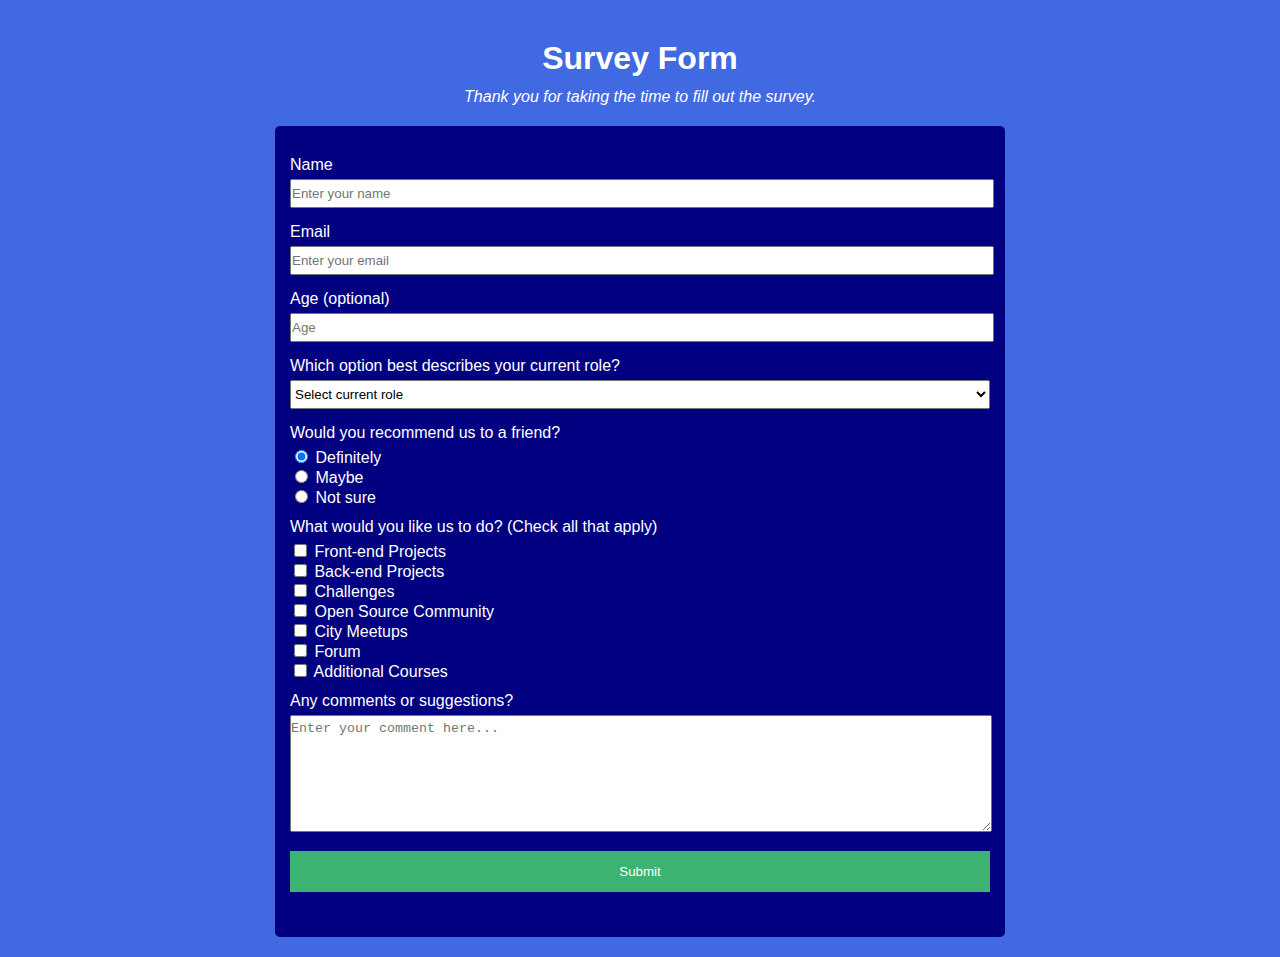
<file: surveyForm/index.html>
<!DOCTYPE html>
<html lang="en">
  <head>
    <meta charset="utf-8" />
    <meta name="viewport" content="width=device-width" />
    <link rel="stylesheet" href="styles.css" />
    <title>Survey Form</title>
  </head>
  <body>
    <h1 id="title">Survey Form</h1>
    <p id="description">Thank you for taking the time to fill out the survey.</p>
    <form id="survey-form">
      <label id="name-label" class="individual-label">Name</label>
      <input id="name" type="text" class="parent-width" placeholder="Enter your name" required>
      <label id="email-label" class="individual-label">Email</label>
      <input id="email" type="email" class="parent-width" placeholder="Enter your email" required>
      <label id="number-label" class="individual-label">Age (optional)</label>
      <input id="number" type="number" class="parent-width" min="13" max="120" placeholder="Age">
      <label class="individual-label">Which option best describes your current role?</label>
      <select id="dropdown" class="parent-width">
        <option value="">Select current role</option>
        <option value="student">Student</option>
        <option value="full-time-job">Full-time job</option>
        <option value="prefer-not-to-say">Prefer not to say</option>
        <option value="other">Other</option>
      </select>
      <label class="individual-label">Would you recommend us to a friend?</label>
      <label><input type="radio" name="recommendation" value="definitely" checked> Definitely</label>
      <label><input type="radio" name="recommendation" value="maybe"> Maybe</label>
      <label><input type="radio" name="recommendation" value="not-sure"> Not sure</label>
      <label class="individual-label">What would you like us to do? (Check all that apply)</label>
      <label><input type="checkbox" value="front-end-projects"> Front-end Projects</label>
      <label><input type="checkbox" value="back-end-projects"> Back-end Projects</label>
      <label><input type="checkbox" value="challenges"> Challenges</label>
      <label><input type="checkbox" value="open-source-community"> Open Source Community</label>
      <label><input type="checkbox" value="city-meetups"> City Meetups</label>
      <label><input type="checkbox" value="forum"> Forum</label>
      <label><input type="checkbox" value="additional-courses"> Additional Courses</label>
      <label class="individual-label">Any comments or suggestions?</label>
      <textarea class="parent-width" rows="7" cols="21" placeholder="Enter your comment here..."></textarea>
      <input id="submit" type="submit" class="parent-width" value="Submit">
    </form>
  </body>
</html>
</file>
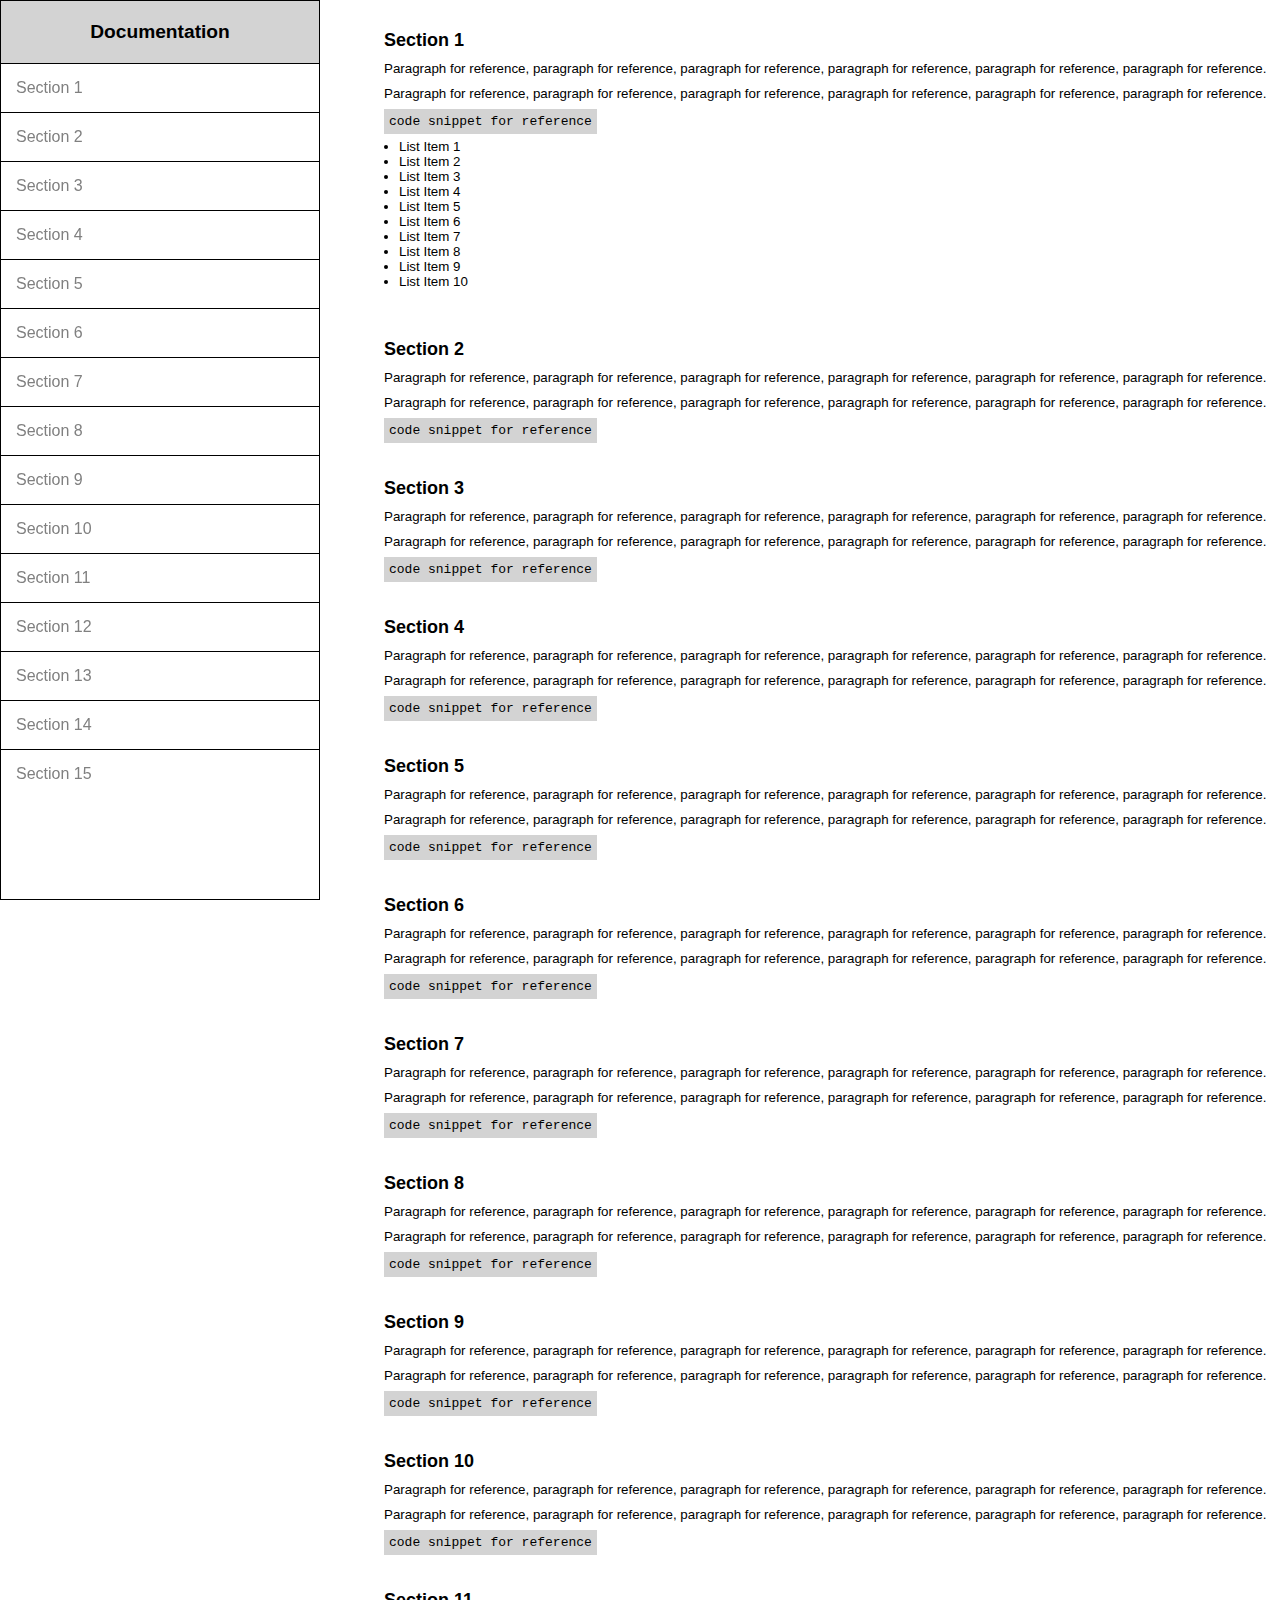
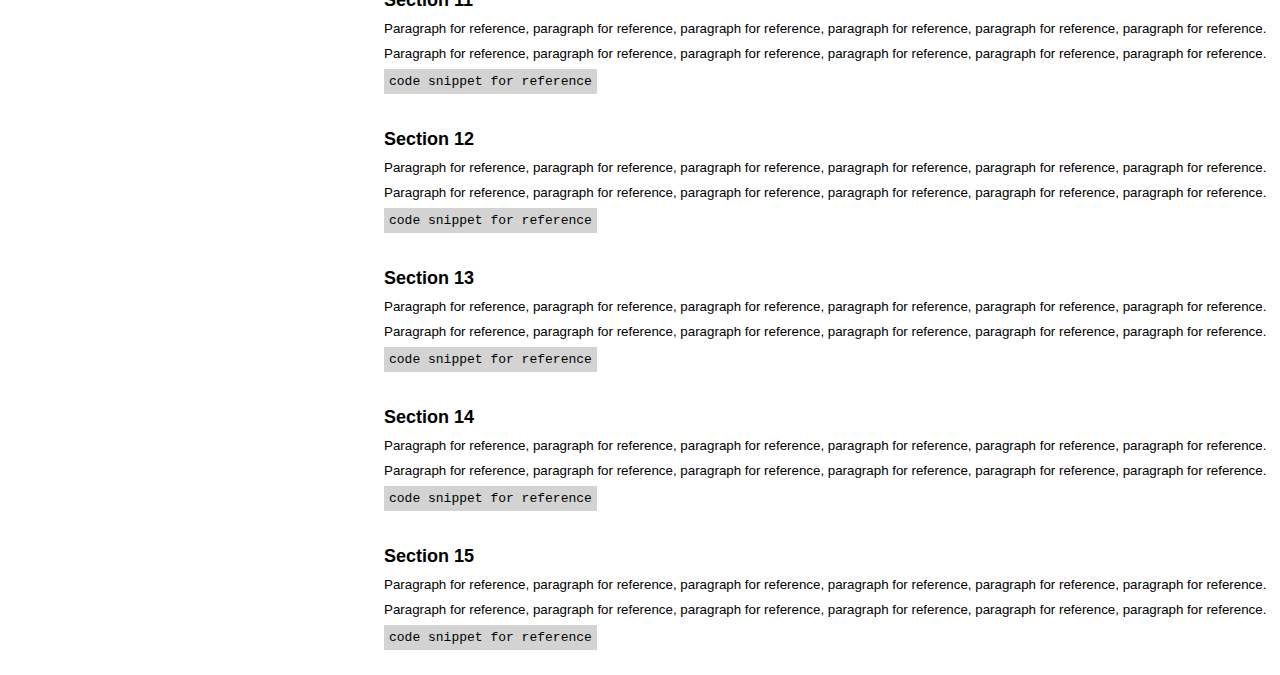
<file: technicalDocumentationPage/index.html>
<!doctype html>
<html lang="en">
  <head>
    <meta charset="utf-8" />
    <meta name="viewport" content="width=device-width, initial-scale=1.0" />
    <link rel="stylesheet" href="styles.css" />
  </head>
  <body>
    <nav id="navbar">
      <header>Documentation</header>
      <ul>
        <li><a href="#Section_1" class="nav-link">Section 1</a></li>
        <li><a href="#Section_2" class="nav-link">Section 2</a></li>
        <li><a href="#Section_3" class="nav-link">Section 3</a></li>
        <li><a href="#Section_4" class="nav-link">Section 4</a></li>
        <li><a href="#Section_5" class="nav-link">Section 5</a></li>
        <li><a href="#Section_6" class="nav-link">Section 6</a></li>
        <li><a href="#Section_7" class="nav-link">Section 7</a></li>
        <li><a href="#Section_8" class="nav-link">Section 8</a></li>
        <li><a href="#Section_9" class="nav-link">Section 9</a></li>
        <li><a href="#Section_10" class="nav-link">Section 10</a></li>
        <li><a href="#Section_11" class="nav-link">Section 11</a></li>
        <li><a href="#Section_12" class="nav-link">Section 12</a></li>
        <li><a href="#Section_13" class="nav-link">Section 13</a></li>
        <li><a href="#Section_14" class="nav-link">Section 14</a></li>
        <li><a href="#Section_15" class="nav-link">Section 15</a></li>
      </ul>
   </nav>
   <main id="main-doc">
      <section id="Section_1" class="main-section">
        <header>Section 1</header>
        <p>Paragraph for reference, paragraph for reference, paragraph for reference, paragraph for reference, paragraph for reference, paragraph for reference.</p>
        <p>Paragraph for reference, paragraph for reference, paragraph for reference, paragraph for reference, paragraph for reference, paragraph for reference.</p>
        <code>code snippet for reference</code>
        <ul>
          <li>List Item 1</li>
          <li>List Item 2</li>
          <li>List Item 3</li>
          <li>List Item 4</li>
          <li>List Item 5</li>
          <li>List Item 6</li>
          <li>List Item 7</li>
          <li>List Item 8</li>
          <li>List Item 9</li>
          <li>List Item 10</li>
        </ul>
      </section>
      <section id="Section_2" class="main-section">
        <header>Section 2</header>
        <p>Paragraph for reference, paragraph for reference, paragraph for reference, paragraph for reference, paragraph for reference, paragraph for reference.</p>
        <p>Paragraph for reference, paragraph for reference, paragraph for reference, paragraph for reference, paragraph for reference, paragraph for reference.</p>
        <code>code snippet for reference</code>
      </section>
      <section id="Section_3" class="main-section">
        <header>Section 3</header>
        <p>Paragraph for reference, paragraph for reference, paragraph for reference, paragraph for reference, paragraph for reference, paragraph for reference.</p>
        <p>Paragraph for reference, paragraph for reference, paragraph for reference, paragraph for reference, paragraph for reference, paragraph for reference.</p>
        <code>code snippet for reference</code>
      </section>
      <section id="Section_4" class="main-section">
        <header>Section 4</header>
        <p>Paragraph for reference, paragraph for reference, paragraph for reference, paragraph for reference, paragraph for reference, paragraph for reference.</p>
        <p>Paragraph for reference, paragraph for reference, paragraph for reference, paragraph for reference, paragraph for reference, paragraph for reference.</p>
        <code>code snippet for reference</code>
      </section>
      <section id="Section_5" class="main-section">
        <header>Section 5</header>
        <p>Paragraph for reference, paragraph for reference, paragraph for reference, paragraph for reference, paragraph for reference, paragraph for reference.</p>
        <p>Paragraph for reference, paragraph for reference, paragraph for reference, paragraph for reference, paragraph for reference, paragraph for reference.</p>
        <code>code snippet for reference</code>
      </section>
      <section id="Section_6" class="main-section">
        <header>Section 6</header>
        <p>Paragraph for reference, paragraph for reference, paragraph for reference, paragraph for reference, paragraph for reference, paragraph for reference.</p>
        <p>Paragraph for reference, paragraph for reference, paragraph for reference, paragraph for reference, paragraph for reference, paragraph for reference.</p>
        <code>code snippet for reference</code>
      </section>
      <section id="Section_7" class="main-section">
        <header>Section 7</header>
        <p>Paragraph for reference, paragraph for reference, paragraph for reference, paragraph for reference, paragraph for reference, paragraph for reference.</p>
        <p>Paragraph for reference, paragraph for reference, paragraph for reference, paragraph for reference, paragraph for reference, paragraph for reference.</p>
        <code>code snippet for reference</code>
      </section>
      <section id="Section_8" class="main-section">
        <header>Section 8</header>
        <p>Paragraph for reference, paragraph for reference, paragraph for reference, paragraph for reference, paragraph for reference, paragraph for reference.</p>
        <p>Paragraph for reference, paragraph for reference, paragraph for reference, paragraph for reference, paragraph for reference, paragraph for reference.</p>
        <code>code snippet for reference</code>
      </section>
      <section id="Section_9" class="main-section">
        <header>Section 9</header>
        <p>Paragraph for reference, paragraph for reference, paragraph for reference, paragraph for reference, paragraph for reference, paragraph for reference.</p>
        <p>Paragraph for reference, paragraph for reference, paragraph for reference, paragraph for reference, paragraph for reference, paragraph for reference.</p>
        <code>code snippet for reference</code>
      </section>
      <section id="Section_10" class="main-section">
        <header>Section 10</header>
        <p>Paragraph for reference, paragraph for reference, paragraph for reference, paragraph for reference, paragraph for reference, paragraph for reference.</p>
        <p>Paragraph for reference, paragraph for reference, paragraph for reference, paragraph for reference, paragraph for reference, paragraph for reference.</p>
        <code>code snippet for reference</code>
      </section>
      <section id="Section_11" class="main-section">
        <header>Section 11</header>
        <p>Paragraph for reference, paragraph for reference, paragraph for reference, paragraph for reference, paragraph for reference, paragraph for reference.</p>
        <p>Paragraph for reference, paragraph for reference, paragraph for reference, paragraph for reference, paragraph for reference, paragraph for reference.</p>
        <code>code snippet for reference</code>
      </section>
      <section id="Section_12" class="main-section">
        <header>Section 12</header>
        <p>Paragraph for reference, paragraph for reference, paragraph for reference, paragraph for reference, paragraph for reference, paragraph for reference.</p>
        <p>Paragraph for reference, paragraph for reference, paragraph for reference, paragraph for reference, paragraph for reference, paragraph for reference.</p>
        <code>code snippet for reference</code>
      </section>
      <section id="Section_13" class="main-section">
        <header>Section 13</header>
        <p>Paragraph for reference, paragraph for reference, paragraph for reference, paragraph for reference, paragraph for reference, paragraph for reference.</p>
        <p>Paragraph for reference, paragraph for reference, paragraph for reference, paragraph for reference, paragraph for reference, paragraph for reference.</p>
        <code>code snippet for reference</code>
      </section>
      <section id="Section_14" class="main-section">
        <header>Section 14</header>
        <p>Paragraph for reference, paragraph for reference, paragraph for reference, paragraph for reference, paragraph for reference, paragraph for reference.</p>
        <p>Paragraph for reference, paragraph for reference, paragraph for reference, paragraph for reference, paragraph for reference, paragraph for reference.</p>
        <code>code snippet for reference</code>
      </section>
      <section id="Section_15" class="main-section">
        <header>Section 15</header>
        <p>Paragraph for reference, paragraph for reference, paragraph for reference, paragraph for reference, paragraph for reference, paragraph for reference.</p>
        <p>Paragraph for reference, paragraph for reference, paragraph for reference, paragraph for reference, paragraph for reference, paragraph for reference.</p>
        <code>code snippet for reference</code>
      </section>
   </main>
  </body>
</html>
</file>
<file: surveyForm/styles.css>
body {
  background-color: royalblue;
  font-family: "Gill Sans", sans-serif;
  color: white;
}

h1 {
  margin-top: 40px; 
  text-align: center;
}

p {
  margin-top: -10px;
  text-align: center;
  font-style: italic;
}

form {
  margin: 20px auto;
  border-radius: 5px;
  min-width: 400px;
  max-width: 800px;
  width: 700px;
  padding: 30px 15px;
  background-color: navy;
}

label {
  display: block;
}

input[type="submit"] {
  display: block;
  padding: 10px 0;
  color: white;
  background-color: mediumseagreen;
  border: medium solid mediumseagreen;
}

.parent-width {
  width: 100%;
  margin-bottom: 15px;
  padding: 5px 0;
}

input[value="not-sure"], input[value="additional-courses"] {
  margin-bottom: 15px;
}

.individual-label {
  margin-bottom: 5px;
}

select {
  padding: 1px 0;
}
</file>
<file: technicalDocumentationPage/styles.css>
html {
  box-sizing: border-box;
}

* {
  box-sizing: inherit;
  scroll-behavior: smooth;
  margin: 0;
  padding: 0;
}

#navbar {
  position: fixed;
  top: 0;
  left: 0;
  width: 25vw;
  height: 100vh;
  border: 1px solid black;
  overflow: auto;
}

nav > header {
  position: sticky;
  top: 0;
  text-align: center;
  padding: 20px;
  background-color: lightgray;
  font: bold 1.2em "Fira Sans", sans-serif;
}

nav > ul {
  list-style: none;
}

.nav-link {
  text-decoration: none;
  display: block;
  border-top: 1px solid black;
  padding: 15px;
  font: medium sans-serif;
  color: gray;
}

#main-doc {
  position: absolute;
  margin-left: 30vw;
}

.main-section {
  margin: 20px 0;
  padding: 10px 0;
}

.main-section > header {
  font: bold large sans-serif;
}

.main-section > p {
  margin: 10px 0;
  font: smaller sans-serif;
}

.main-section > code {
  background: lightgray;
  padding: 5px;
}

.main-section > ul {
  margin: 10px 0;
  margin-left: 15px;
}

.main-section > ul > li {
  font: smaller sans-serif;
}

@media (max-width: 725px) {
  #navbar {
    position: relative;
    top: 0;
    float: top;
    width: 100vw;
    height: auto;
  }

  nav > ul {
    height: 50vh;
  }
}
</file>
